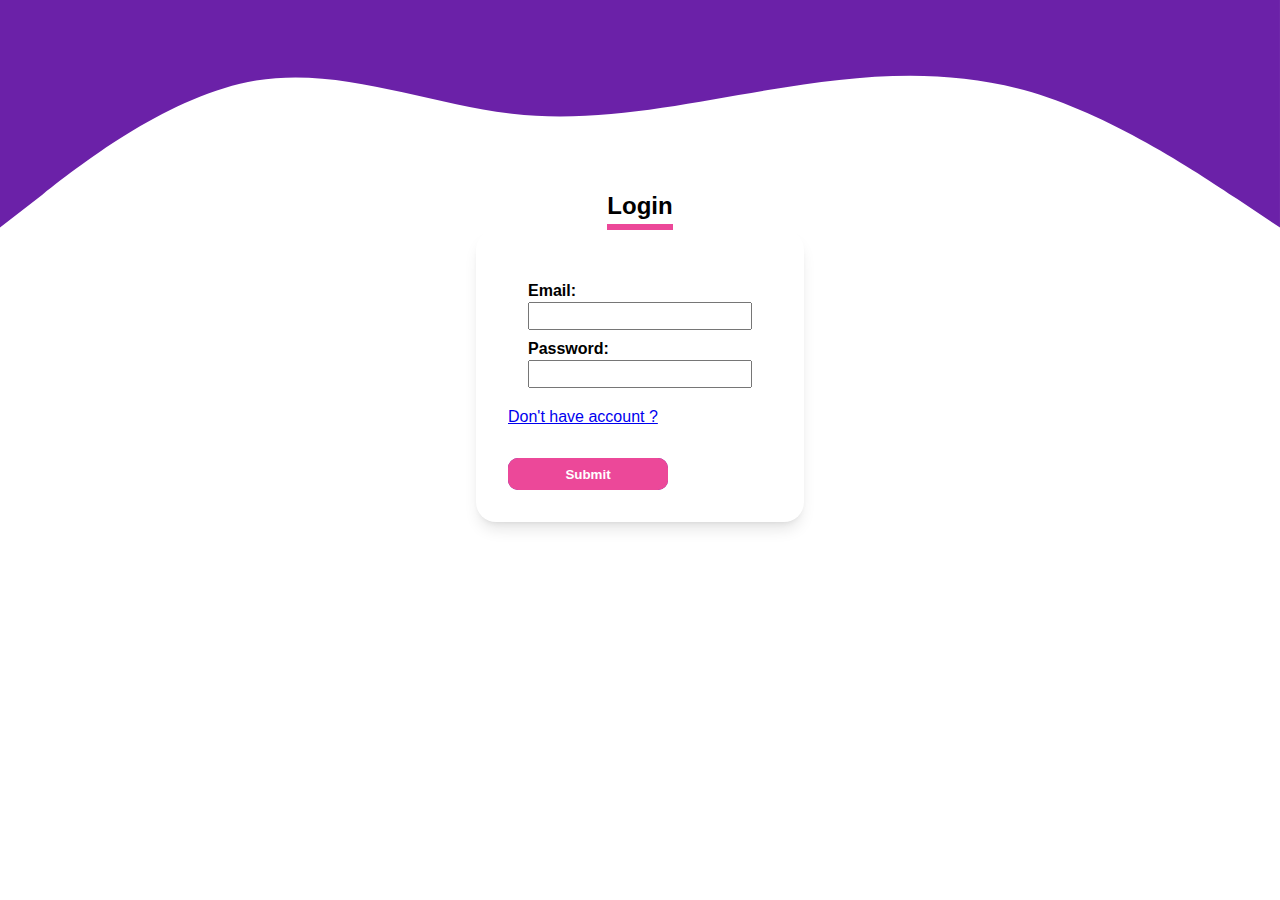
<file: login.html>
<!DOCTYPE html>
<html lang="en">
<head>
    <meta charset="UTF-8">
    <meta http-equiv="X-UA-Compatible" content="IE=edge">
    <meta name="viewport" content="width=device-width, initial-scale=1.0">
    <link rel="stylesheet" href="css/login.css">
    <title>Login</title>
</head>
<body>
    <svg xmlns="http://www.w3.org/2000/svg" viewBox="0 0 1440 320"><path fill="#6b21a8" fill-opacity="1" d="M0,256L48,218.7C96,181,192,107,288,90.7C384,75,480,117,576,128C672,139,768,117,864,101.3C960,85,1056,75,1152,101.3C1248,128,1344,192,1392,224L1440,256L1440,0L1392,0C1344,0,1248,0,1152,0C1056,0,960,0,864,0C768,0,672,0,576,0C480,0,384,0,288,0C192,0,96,0,48,0L0,0Z"></path></svg>
    <div class="container">
<h2>Login</h2>
        <form action="">
            <div class="parent">
            <div class="child">

            <div class="child">

                <label for="">Email:</label>
                <input type="email">
            </div>
          

            <div class="child">

                <label for="">Password:</label>
                <input type="password">
            </div>
          
        
        </div>
          
        <a href="singup.html">Don't have account ?</a>
        <div class="btn-div">
            <button>Submit</button>
        </div>

        </div>
        </form>

    </div>


</body>
</html>
</file>
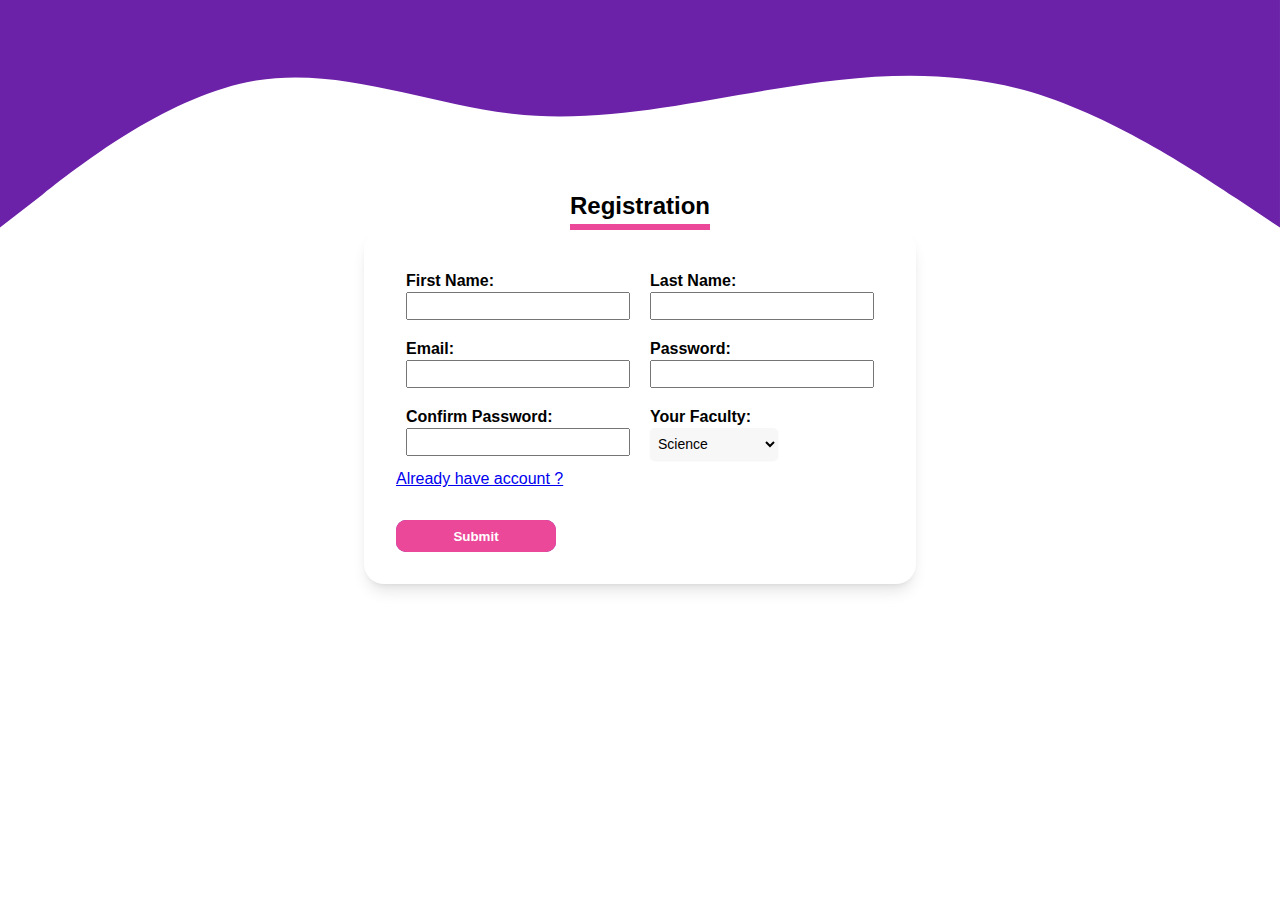
<file: singup.html>
<!DOCTYPE html>
<html lang="en">
<head>
    <meta charset="UTF-8">
    <meta http-equiv="X-UA-Compatible" content="IE=edge">
    <meta name="viewport" content="width=device-width, initial-scale=1.0">
    <link rel="stylesheet" href="css/singup.css">
    <title>Registration</title>
</head>
<body>
    <svg xmlns="http://www.w3.org/2000/svg" viewBox="0 0 1440 320"><path fill="#6b21a8" fill-opacity="1" d="M0,256L48,218.7C96,181,192,107,288,90.7C384,75,480,117,576,128C672,139,768,117,864,101.3C960,85,1056,75,1152,101.3C1248,128,1344,192,1392,224L1440,256L1440,0L1392,0C1344,0,1248,0,1152,0C1056,0,960,0,864,0C768,0,672,0,576,0C480,0,384,0,288,0C192,0,96,0,48,0L0,0Z"></path></svg>
    <div class="container">
<h2>Registration</h2>
        <form action="">
            <div class="parent">
            <div class="child">

                <label for="">First Name:</label>
                <input type="text">
            </div>
            <div class="child">

                <label for="">Last Name:</label>
                <input type="text">
            </div>
            <div class="child">

                <label for="">Email:</label>
                <input type="email">
            </div>
            <div class="child">

                <label for="">Password:</label>
                <input type="password">
            </div>
            <div class="child">

                <label for="">Confirm Password:</label>
                <input type="password">
            </div>
            <div class="child">

                <label for="">Your Faculty:</label>
                <select>
                    <option value="science">Science</option>
                    <option value="management">Management</option>
                </select>
            </div>
         
        </div>
          
        <a href="login.html">Already have account ?</a>
        <div class="btn-div">
            <button>Submit</button>
        </div>

        </div>
        </form>

    </div>


</body>
</html>
</file>
<file: css/login.css>
@import url('https://fonts.googleapis.com/css2?family=Montserrat:wght@300&display=swap');
*{
    box-sizing: border-box;
    margin: 0;
    padding: 0;
}

.container{
    /* width: 100vw;
    height: 100vh; */
    margin-top: -6rem;
    font-family: 'Roboto Condensed', sans-serif;
    /* background-color: #6b21a8; */
    display: flex;
    flex-direction: column;
    justify-content: center;
    align-items: center;
    /* color: #ec4899; */
}
.parent{

  display: flex;
  flex-direction: column;
}

h2{
    border-bottom: 6px solid #ec4899;
    padding-bottom: 4px;
}

form{
    background-color: white;    
    padding: 2rem;    
    border-radius:20px;
    box-shadow: 0 10px 15px -3px rgb(0 0 0 / 0.1), 0 4px 6px -4px rgb(0 0 0 / 0.1);
}

.child{
    margin: 10px;
}

input{
    outline: none;
    width: 14rem;
    padding: 3px;
    font-size: 16px;
}

label{
    display: block;
    font-size:16px;
    font-weight: bold;
    margin-bottom: 2px;
}


.btn-div{
    width: 100%;
    display: flex;
    justify-content: center;
    margin-top: 2rem;
}
.btn-div,button{
    
    width: 10rem;
    height: 2rem;
    border-radius: 10px;
    border: none;
    cursor: pointer;
    color: white;
    font-weight: bold;
    transition: .2s;
    background-color: #ec4899;
}
.btn-div,button:hover{
    background-color: #6b21a8;
}

select{
    background-color: #f8f7f7;
    border: none;
    padding: 4px;
    vertical-align: top;
    width: 8rem;
    height: 2rem;
    box-shadow: 0 1px 2px 0 rgb(0 0 0 / 0.05);
    font-size: 14px;
    border-radius: 5px;
    
}

@media screen and (max-width: 640px) {
   .parent{
    grid-template-columns: 1fr;
   }

   input{
    outline: none;
    width: 15rem;
    height: 2rem;
    padding: 1rem;
    font-size: 16px;
}
label{
    font-size: 16px;
 
}
.container{
    margin: 0;
}
.parent{
    width: 100%;
    display: flex;
    justify-content: center;
    align-items: center;
    flex-direction: column;
}


  }
</file>
<file: css/singup.css>
@import url('https://fonts.googleapis.com/css2?family=Montserrat:wght@300&display=swap');
*{
    box-sizing: border-box;
    margin: 0;
    padding: 0;
}

.container{
    /* width: 100vw;
    height: 100vh; */
    margin-top: -6rem;
    font-family: 'Roboto Condensed', sans-serif;
    /* background-color: #6b21a8; */
    display: flex;
    flex-direction: column;
    justify-content: center;
    align-items: center;
    /* color: #ec4899; */
}
.parent{

    display: grid;
    grid-template-columns: 1fr 1fr;
}


h2{
    border-bottom: 6px solid #ec4899;
    padding-bottom: 4px;
}

form{
    background-color: white;    
    padding: 2rem;    
    margin-bottom: 2rem;
    border-radius:20px;
    box-shadow: 0 10px 15px -3px rgb(0 0 0 / 0.1), 0 4px 6px -4px rgb(0 0 0 / 0.1);
}

.child{
    margin: 10px;
}

input{
    outline: none;
    width: 14rem;
    padding: 3px;
    font-size: 16px;
}

label{
    display: block;
    font-size:16px;
    font-weight: bold;
    margin-bottom: 2px;
}


.btn-div{
    width: 100%;
    display: flex;
    justify-content: center;
    margin-top: 2rem;
}
.btn-div,button{
    
    width: 10rem;
    height: 2rem;
    border-radius: 10px;
    border: none;
    cursor: pointer;
    color: white;
    font-weight: bold;
    transition: .2s;
    background-color: #ec4899;
}
.btn-div,button:hover{
    background-color: #6b21a8;
}

select{
    background-color: #f8f7f7;
    border: none;
    padding: 4px;
    vertical-align: top;
    width: 8rem;
    height: 2rem;
    box-shadow: 0 1px 2px 0 rgb(0 0 0 / 0.05);
    font-size: 14px;
    border-radius: 5px;
    
}

@media screen and (max-width: 640px) {
   .parent{
    grid-template-columns: 1fr;
   }

   input{
    outline: none;
    width: 15rem;
    height: 2rem;
    padding: 1rem;
    font-size: 16px;
}
label{
    font-size: 16px;
 
}
.container{
    margin: 0;
}
.parent{
    width: 100%;
    display: flex;
    justify-content: center;
    align-items: center;
    flex-direction: column;
}


  }
</file>
